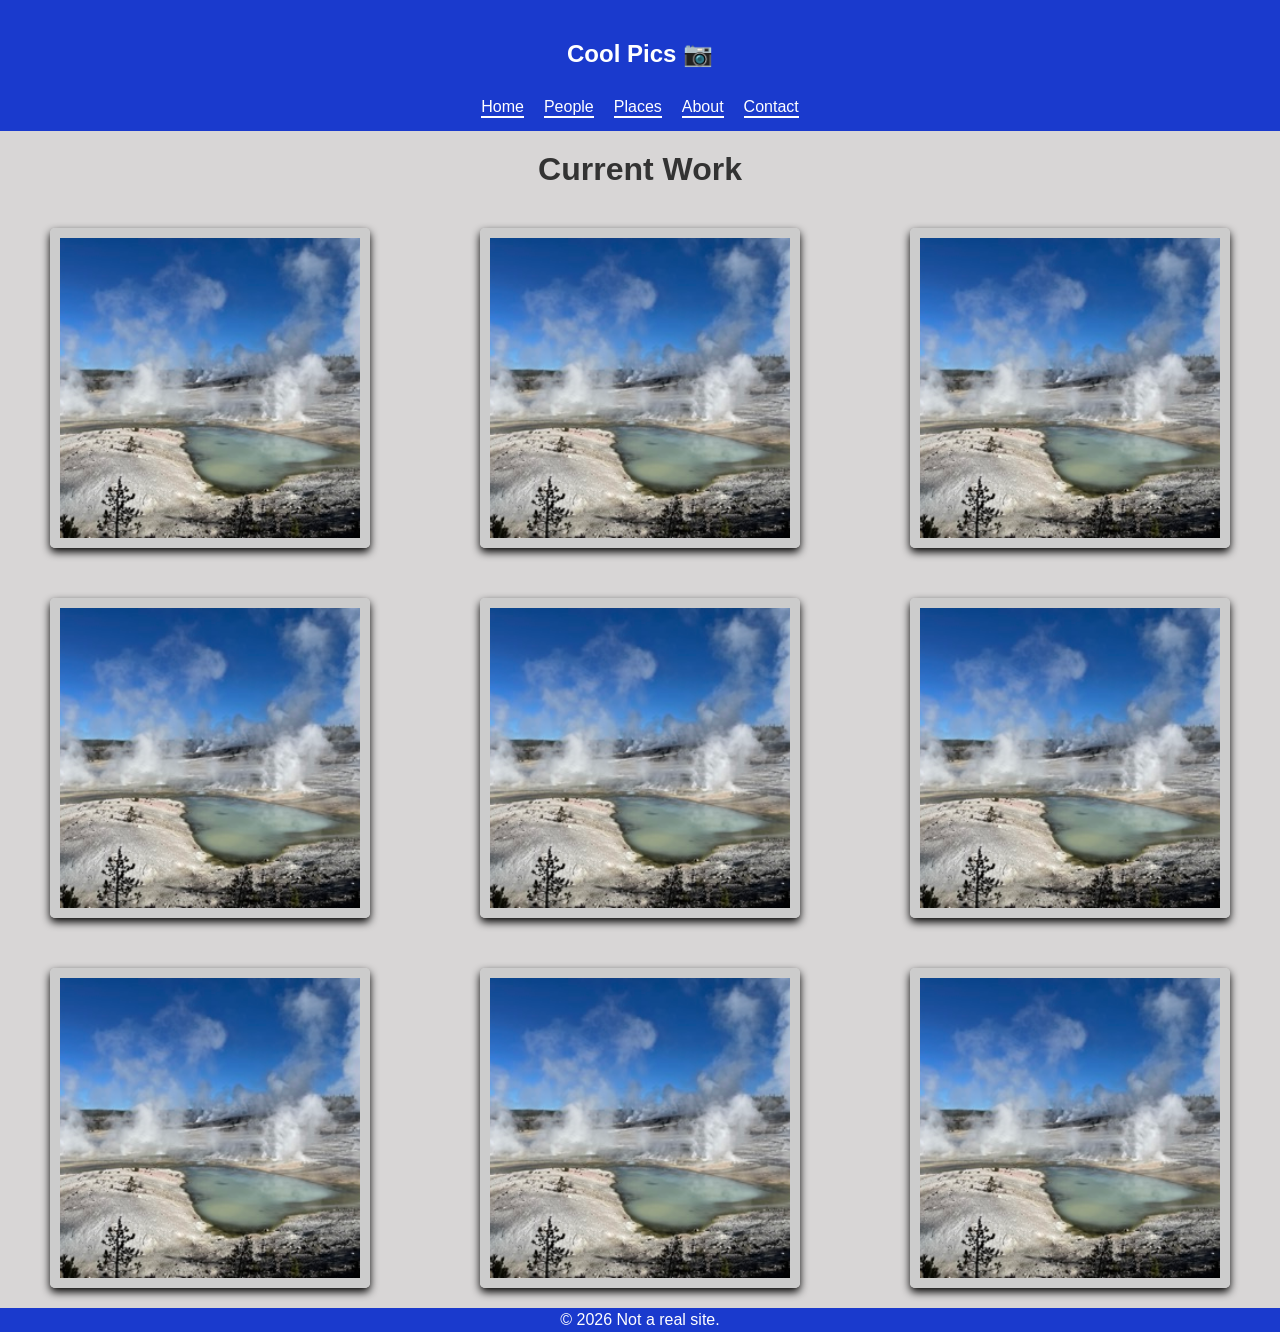
<file: coolpics/index.html>
<!DOCTYPE html>
<html lang="en">
<head>
    <meta charset="UTF-8">
    <meta name="viewport" content="width=device-width, initial-scale=1.0">
    <link rel="stylesheet" href="coolpics.css">
    <script src="coolpics.js" defer></script>
    <title>coolpics 📷</title>
</head>
<body>
    <header>
        <h1>Cool Pics 📷</h1>

        <nav>
            <button id="menu-btn">Menu</button>
            <ul>
                <li><a href="#home">Home</a></li>
                <li><a href="#people">People</a></li>
                <li><a href="#places">Places</a></li>
                <li><a href="#about">About</a></li>
                <li><a href="#contact">Contact</a></li>
            </ul>
        </nav>
    </header>




    <main>
        <h1>Current Work</h1>
        <section class="gallery">
            <figure>
                <img src="images/norris-sm.jpg" alt="Norris Smiling">
            </figure>
            <figure>
                <img src="images/norris-sm.jpg" alt="Norris Smiling">
            </figure>
            <figure>
                <img src="images/norris-sm.jpg" alt="Norris Smiling">
            </figure>
            <figure>
                <img src="images/norris-sm.jpg" alt="Norris Smiling">
            </figure>
            <figure>
                <img src="images/norris-sm.jpg" alt="Norris Smiling">
            </figure>
            <figure>
                <img src="images/norris-sm.jpg" alt="Norris Smiling">
            </figure>
            <figure>
                <img src="images/norris-sm.jpg" alt="Norris Smiling">
            </figure>
            <figure>
                <img src="images/norris-sm.jpg" alt="Norris Smiling">
            </figure>
            <figure>
                <img src="images/norris-sm.jpg" alt="Norris Smiling">
            </figure>
        </section>
        <dialog>
            <img>
            <button class="close-viewer">X</button>
        </dialog>
    </main>
    
    <footer>
        <p>&copy; 2026 Not a real site.</p>
    </footer>
</body>
</html>
</file>
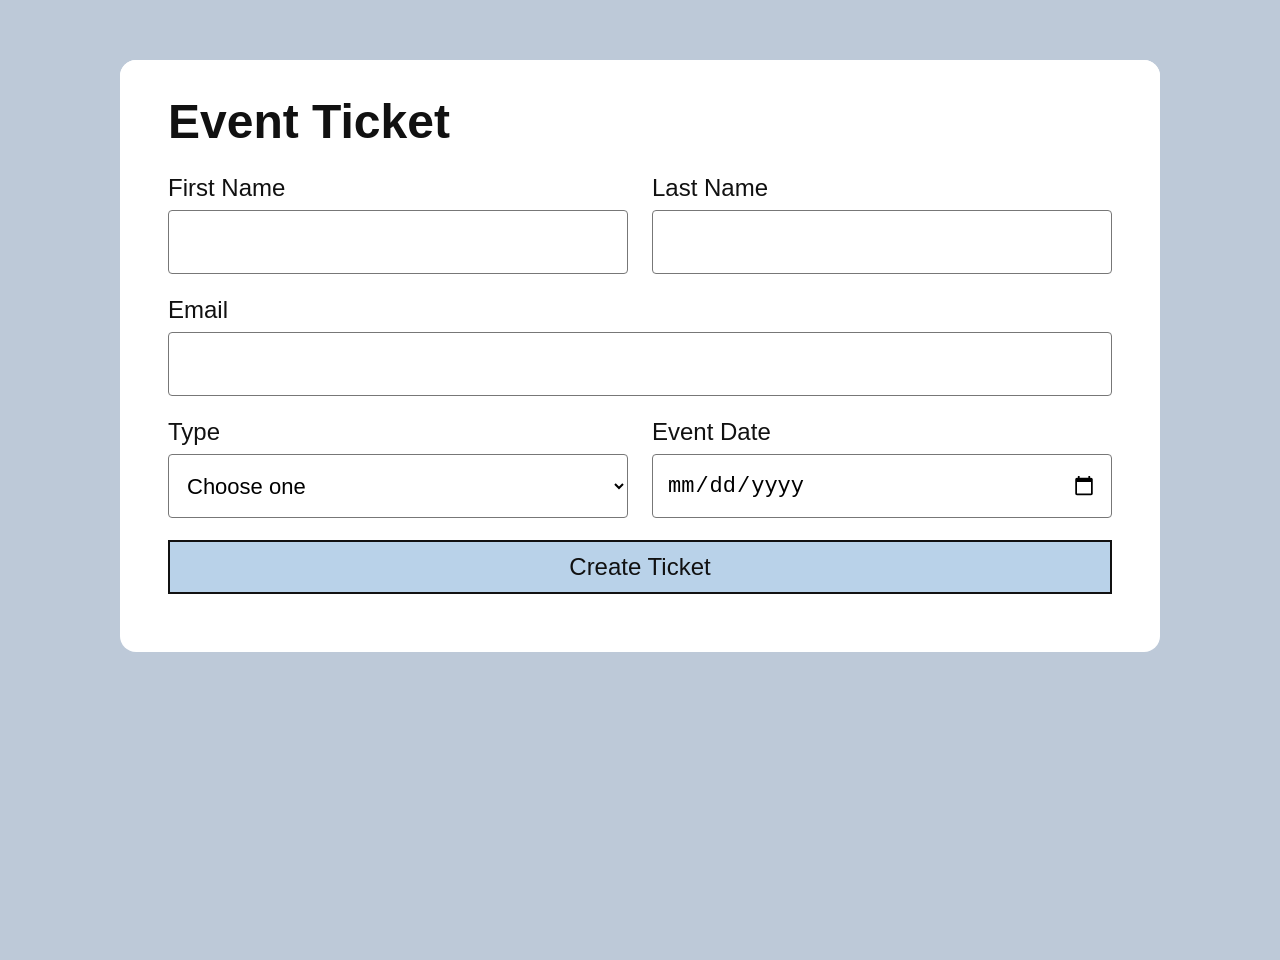
<file: eventform/index.html>
<!DOCTYPE html>
<html lang="en">
<head>
    <meta charset="UTF-8">
    <meta name="viewport" content="width=device-width, initial-scale=1.0">
    <title>Event Ticket</title>
    <link rel="icon" href="favicon.ico">
    <link rel="stylesheet" href="eventform.css">
    <script src="eventform.js" defer></script>
</head>
<body>
    <main>
        <div class="event-box">
            <form id="event-form" novalidate>
                <h1>Event Ticket</h1>

                <div class="name-row">
                    <div class="form-field">
                        <label for="first-name">First Name</label>
                        <input type="text" id="first-name" name="firstName" required>
                    </div>
                    <div class="form-field">
                        <label for="last-name">Last Name</label>
                        <input type="text" id="last-name" name="lastName" required>
                    </div>
                </div>

                <div class="form-field">
                    <label for="email">Email</label>
                    <input type="email" id="email" name="email" required>
                </div>

                <div class="details-row">
                    <div class="form-field">
                        <label for="participant-type">Type</label>
                        <select id="participant-type" name="participantType" required>
                            <option value="">Choose one</option>
                            <option value="student">Student</option>
                            <option value="guest">Guest</option>
                        </select>
                    </div>
                    <div class="form-field">
                        <label for="event-date">Event Date</label>
                        <input type="date" id="event-date" name="eventDate" required>
                    </div>
                </div>

                <div id="participant-info" class="form-field" hidden>
                    <label id="participant-label" for="participant-value"></label>
                    <input type="text" id="participant-value" name="participantValue">
                </div>

                <button type="submit">Create Ticket</button>
                <div id="form-errors" aria-live="polite"></div>
            </form>

            <section id="ticket" aria-live="polite" hidden>
                <h2>Ticket Created</h2>
                <p id="ticket-name"></p>
                <p id="ticket-type"></p>
                <p id="ticket-date"></p>
            </section>
        </div>
    </main>
</body>
</html>
</file>
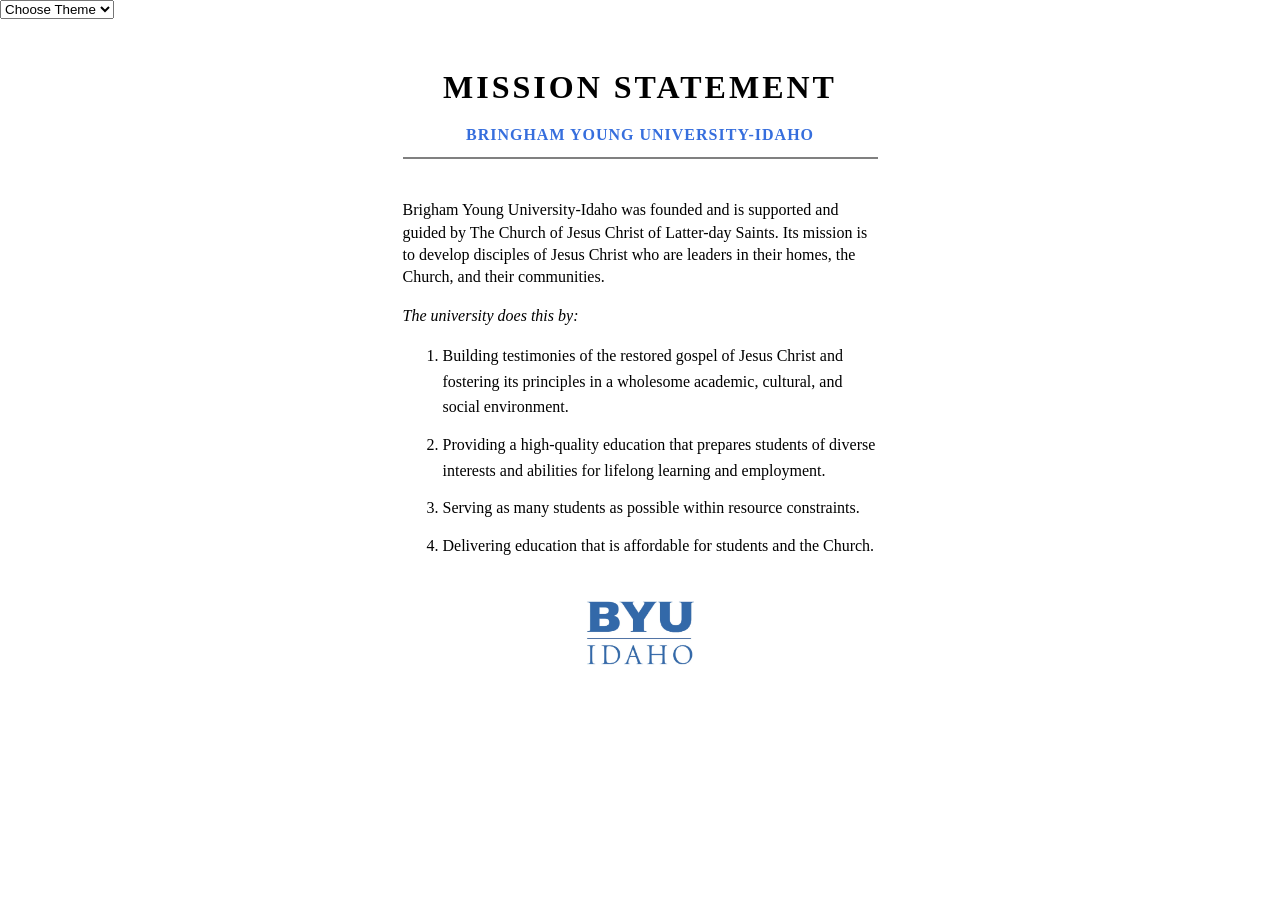
<file: mission/index.html>
<!DOCTYPE html>
<html lang="en">
<head>
    <meta charset="UTF-8">
    <meta name="viewport" content="width=device-width, initial-scale=1.0">
    <meta name="description" content="Replicated the Mission Statement">
    <meta name="author" content="Porter Wells">
    <title>Mission Statement</title>
    <link rel="stylesheet" href="style.css">
    <script src="mission.js" defer></script>
</head>
<body>
    <div class="theme-selector">
        <select id="theme-toggle">
            <option value="choose">Choose Theme</option>
            <option value="light">Light</option>
            <option value="dark">Dark</option>
        </select>
    </div>

    <main class="mission-content">
        <h1>MISSION STATEMENT</h1>
        <h2>BRINGHAM YOUNG UNIVERSITY-IDAHO</h2>
        <hr>
        <p>Brigham Young University-Idaho was founded and is supported and guided by The Church of Jesus Christ of Latter-day Saints. Its mission is to develop 
            disciples of Jesus Christ who are leaders in their homes, the Church, and their communities.
        </p>
        <p><em>The university does this by:</em></p>
        <ol>
            <li>Building testimonies of the restored gospel of Jesus Christ and fostering its principles in a wholesome academic, cultural, and social environment.</li>
            <li>Providing a high-quality education that prepares students of diverse interests and abilities for lifelong learning and employment.</li>
            <li>Serving as many students as possible within resource constraints.</li>
            <li>Delivering education that is affordable for students and the Church.</li>
        </ol>

        <img src="images/byui-logo-blue.jpg" alt="BYU-Idaho logo">
    </main>
</body>
</html>
</file>
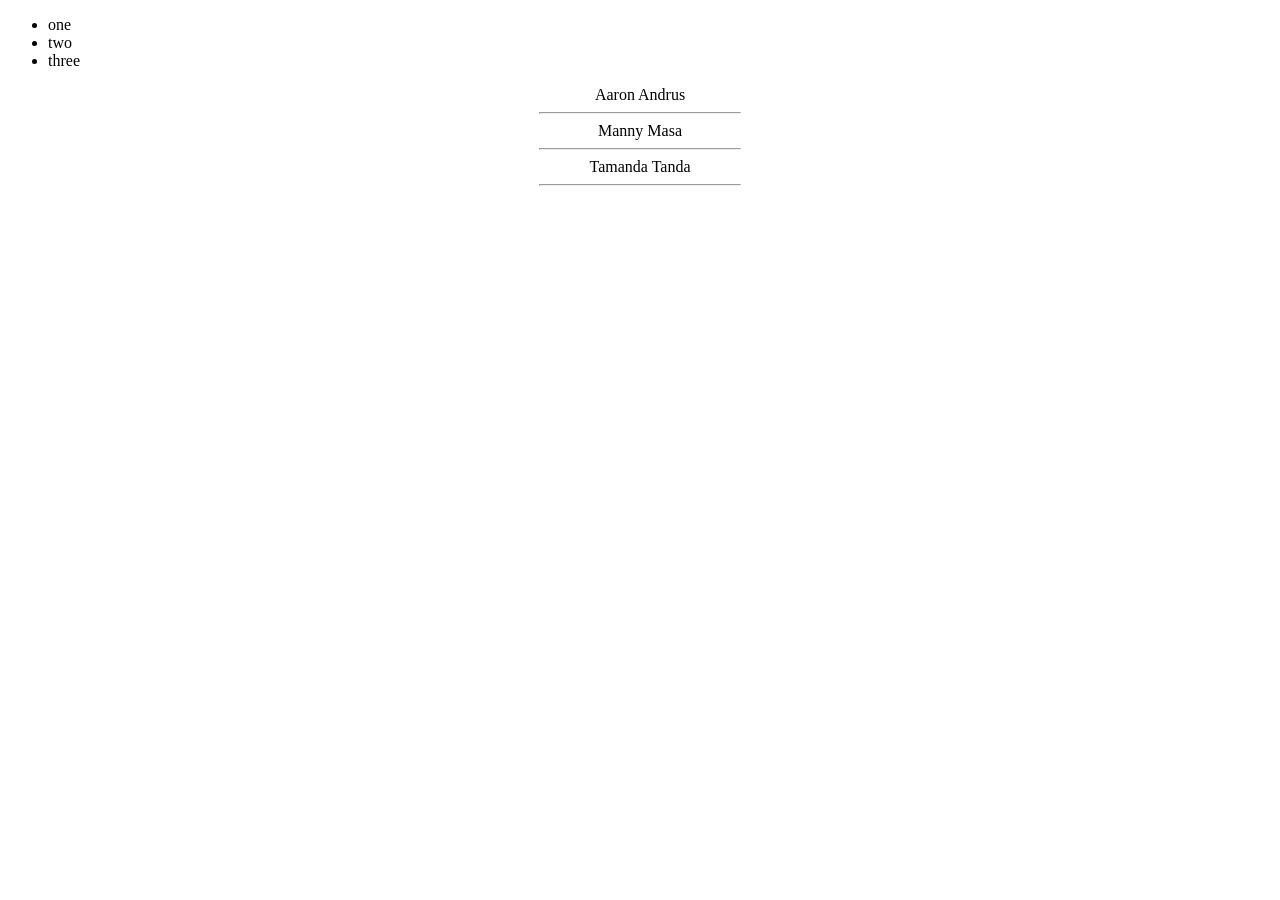
<file: ponder/arrays.html>
<!DOCTYPE html>
<html lang="en">
<head>
    <meta charset="UTF-8">
    <meta name="viewport" content="width=device-width, initial-scale=1.0">
    <title>Array Methods</title>
    <script src="arrays.js" defer></script>
    <style>
        .format {
            text-align: center;
        }

        hr {
            width: 200px;
        }
    </style>
</head>
<body>
    <ul id="myList">

    </ul>
    <div id="studentContainer">

    </div>
</body>
</html>
</file>
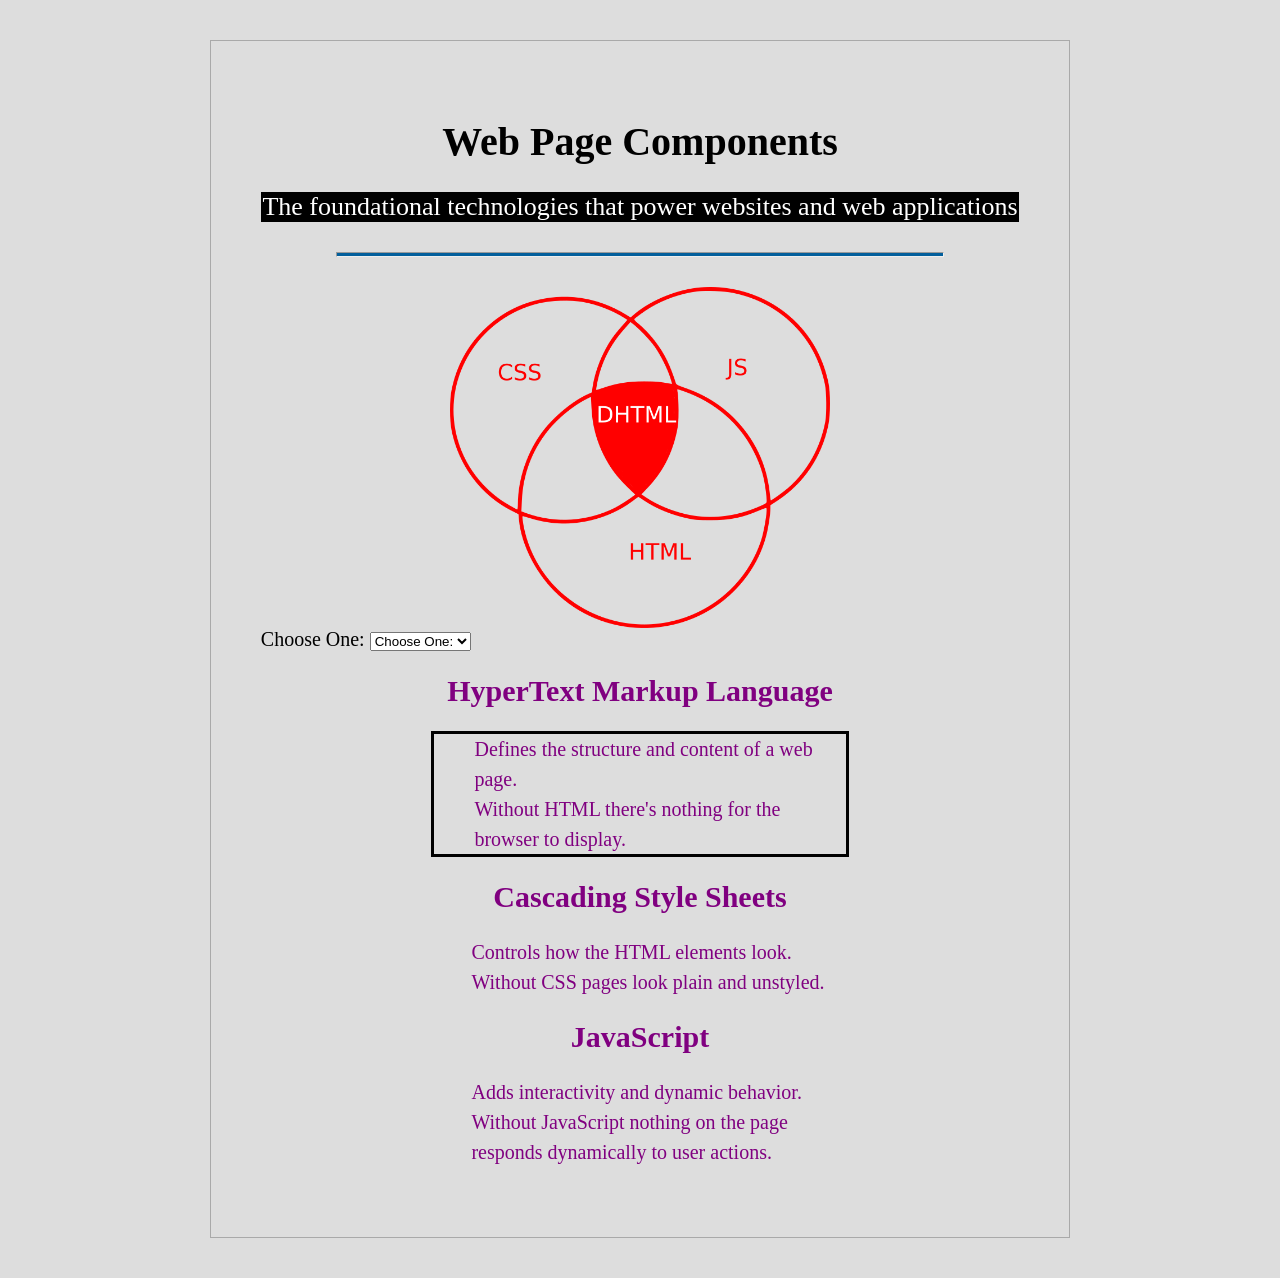
<file: ponder/dom.html>
<!DOCTYPE html>
<html lang="en">
<head>
    <meta charset="UTF-8">
    <meta name="viewport" content="width=device-width, initial-scale=1.0">
    <title>DOM practice</title>
    <link href="dom.css" rel="stylesheet">
    <script src="dom.js" defer></script>
</head>
<body>
    <div id="content">
        <h1>HTML, CSS, and JS</h1>

        <p>The foundational technologies that power websites and web applications</p>
        <hr>
        <img src="https://wddbyui.github.io/wdd131/images/trifecta.png" alt="JS, CSS, and HTML logos">

        <label for="webdevlist">Choose One:</label>
        <select name="code" id="webdevlist">
            <option>Choose One:</option>
            <option value="html">HTML</option>
            <option value="css">CSS</option>
            <option value="js">JavaScript</option>
        </select>                   
            
        <div id="topics">
            <h2 id="html">HyperText Markup Language</h2>
            <ul class="list">
                <li>Defines the structure and content of a web page.</li>
                <li>Without HTML there's nothing for the browser to display.</li>
            </ul>
            <h2>Cascading Style Sheets</h2>
            <ul class="list">
                <li>Controls how the HTML elements look.</li>
                <li>Without CSS pages look plain and unstyled.</li>
            </ul>
            <h2>JavaScript</h2>
            <ul class="list">
                <li>Adds interactivity and dynamic behavior.</li>
                <li>Without JavaScript nothing on the page responds dynamically to user actions.</li>
            </ul>
        </div>
    </div>
</body>
</html>
</file>
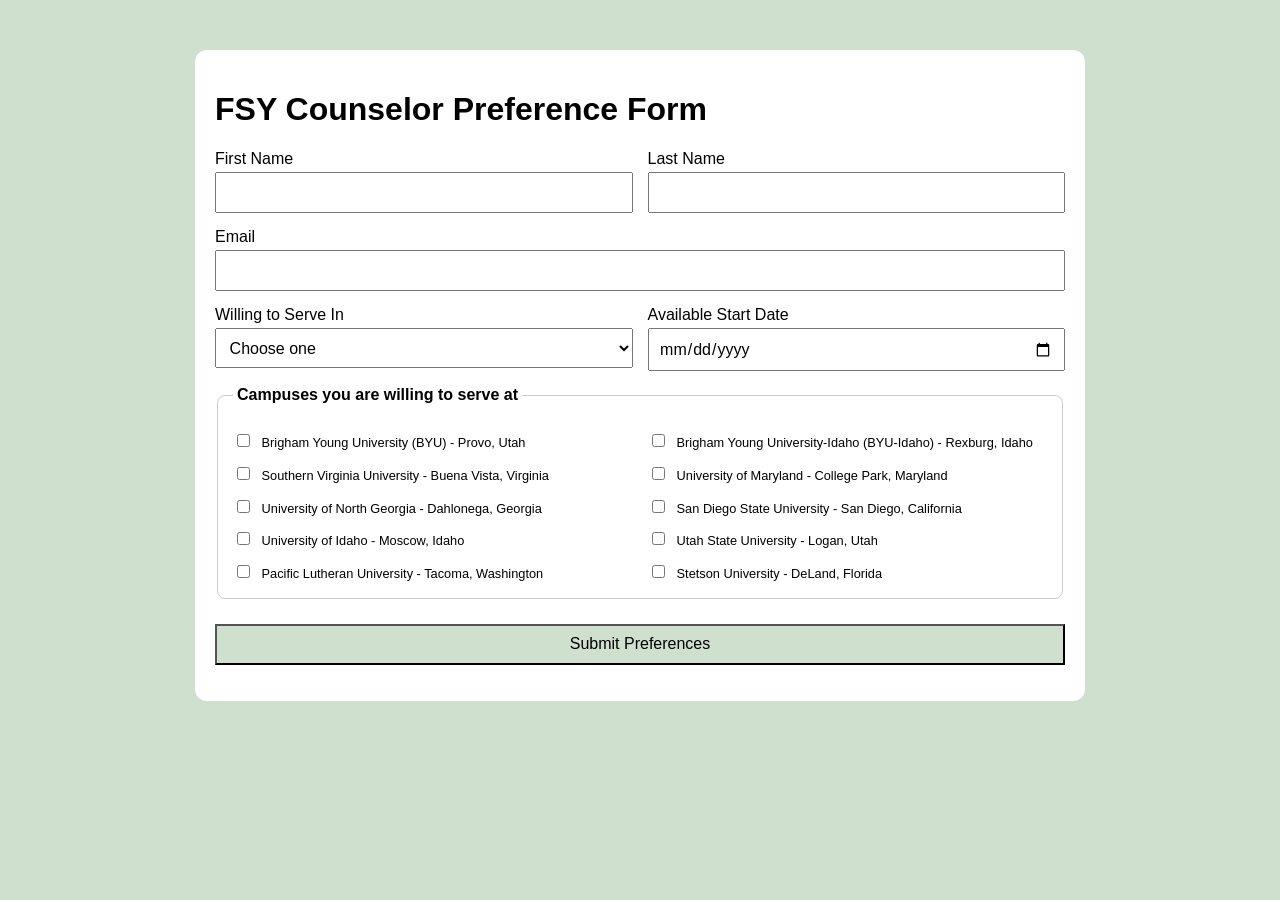
<file: ponder/form.html>
<!DOCTYPE html>
<html lang="en">
<head>
  <meta charset="UTF-8" />
  <meta name="viewport" content="width=device-width, initial-scale=1.0" />
  <title>FSY Counselor Preference Form</title>
  <link rel="icon" href="images/favicon.ico">
  <link rel="stylesheet" href="form.css" />
  <script src="form.js" defer></script>
</head>
<body>
  <main class="wrapper">
    <h1>FSY Counselor Preference Form</h1>

    <form id="fsyForm">
      <div class="field">
        <label for="firstName">First Name</label>
        <input id="firstName" name="firstName" type="text" required />
      </div>

      <div class="field">
        <label for="lastName">Last Name</label>
        <input id="lastName" name="lastName" type="text" required />
      </div>

      <div class="field full">
        <label for="email">Email</label>
        <input id="email" name="email" type="email" required />
      </div>

      <div class="field">
        <label for="travelRange">Willing to Serve In</label>
        <select
          id="travelRange"
          name="travelRange"
          aria-controls="notesContainer"
          required
        >
          <option value="">Choose one</option>
          <option value="one">One campus</option>
          <option value="many">Two or more campuses</option>
        </select>
      </div>

      <div class="field">
        <label for="availableDate">Available Start Date</label>
        <input id="availableDate" name="availableDate" type="date" required />
      </div>

      <fieldset class="full campus-group">
        <legend>Campuses you are willing to serve at</legend>

        <div class="campus-grid">
          <label><input type="checkbox" name="campus" value="BYU - Provo, Utah" /> Brigham Young University (BYU) - Provo, Utah</label>
          <label><input type="checkbox" name="campus" value="BYU-Idaho - Rexburg, Idaho" /> Brigham Young University-Idaho (BYU-Idaho) - Rexburg, Idaho</label>
          <label><input type="checkbox" name="campus" value="Southern Virginia University - Buena Vista, Virginia" /> Southern Virginia University - Buena Vista, Virginia</label>
          <label><input type="checkbox" name="campus" value="University of Maryland - College Park, Maryland" /> University of Maryland - College Park, Maryland</label>
          <label><input type="checkbox" name="campus" value="University of North Georgia - Dahlonega, Georgia" /> University of North Georgia - Dahlonega, Georgia</label>
          <label><input type="checkbox" name="campus" value="San Diego State University - San Diego, California" /> San Diego State University - San Diego, California</label>
          <label><input type="checkbox" name="campus" value="University of Idaho - Moscow, Idaho" /> University of Idaho - Moscow, Idaho</label>
          <label><input type="checkbox" name="campus" value="Utah State University - Logan, Utah" /> Utah State University - Logan, Utah</label>
          <label><input type="checkbox" name="campus" value="Pacific Lutheran University - Tacoma, Washington" /> Pacific Lutheran University - Tacoma, Washington</label>
          <label><input type="checkbox" name="campus" value="Stetson University - DeLand, Florida" /> Stetson University - DeLand, Florida</label>
        </div>
      </fieldset>

      <div id="notesContainer" class="field full" hidden>
        <label for="notes">Travel Notes</label>
        <input id="notes" name="notes" type="text" />
      </div>

      <button class="full" type="submit">Submit Preferences</button>
    </form>

    <section id="output" aria-live="polite"></section>
  </main>
</body>
</html>
</file>
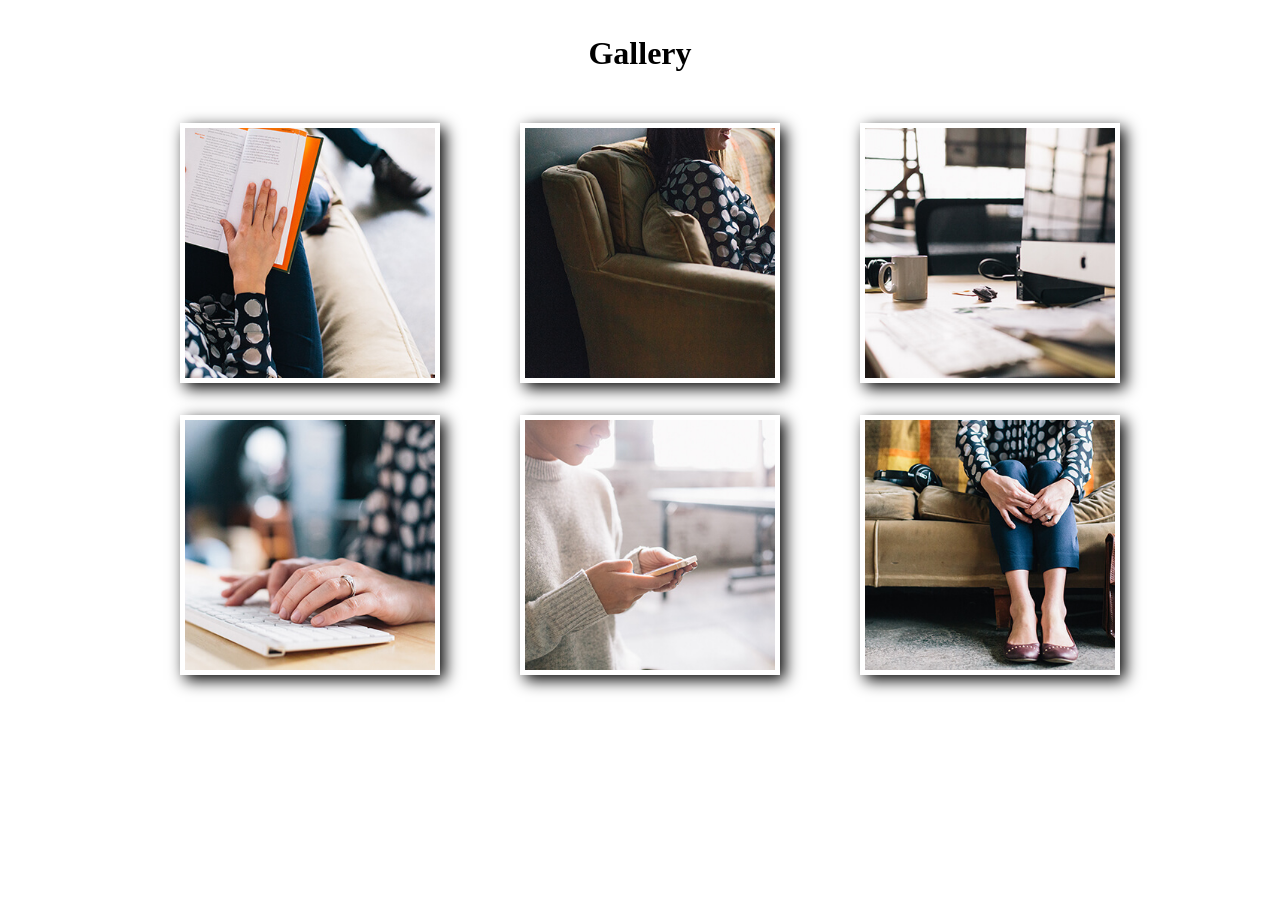
<file: ponder/modal.html>
<!DOCTYPE html>
<html lang="en">
<head>
    <meta charset="UTF-8">
    <meta name="viewport" content="width=device-width, initial-scale=1.0">
    <title>Modals</title>
    <link href="modal.css" rel="stylesheet">
    <script src="modal.js" defer></script>
</head>
<body>
    
    <h1>Gallery</h1>
    <section class="gallery">
        <figure>  
            <img src="images/book-sm.jpg" alt="person reading a book">
        </figure>
        <figure>  
            <img src="images/couch-sm.jpg" alt="person sitting on a couch with a phone">
        </figure>
        <figure>  
            <img src="images/desk-sm.jpg" alt="a work desktop">
        </figure>
        <figure>  
            <img src="images/keyboard-sm.jpg" alt="person typing on a keyboard">
        </figure>
        <figure>  
            <img src="images/phone-sm.jpg" alt="person looking at a phone">
        </figure>
        <figure>  
            <img src="images/sit-sm.jpg" alt="person sitting on a couch">
        </figure>
    </section>
    <dialog>
        <img>
        <button class="close-viewer">X</button>
    </dialog>

</body>
</html>
</file>
<file: coolpics/coolpics.css>
body {
    margin: 0;
    font-family: Arial, sans-serif;
    background-color: #d8d6d6;
    color: #333;
}

header, footer {
    background-color: #0025cce0;
    color: #fff;
    padding: 20px;
    text-align: center;
    
}

header {
    padding-bottom: 3px;
}

footer {
    padding: 3px;
}

footer p {
    margin: 0;
}

header h1 {
    font-size: 1.5em;
}

nav button {
    background-color: transparent;
    color: #fff;
    border: none;
    padding: 0px;
    cursor: pointer;
    font-size: 1em;
    text-decoration: none;
}

nav {
    padding: 0px;
    text-align: center;
}

nav ul {
    display: none;
    list-style: none;
    text-align: center;
    margin: 10px 0 0;
    padding: 0;
    border-radius: 8px;
    overflow: hidden;
}

nav ul li {
    padding: 10px;
    text-align: center;
}

nav ul li a {
    color: #fff;
    border-bottom: 2px solid #fff;
    text-decoration: none;
    display: inline-block;
    text-align: center;
}

h1 {
    font-size: 2em;
    text-align: center;
    margin: 20px 0;
}

.gallery {
    display: grid;
    grid-template-columns: 1fr;
    padding: 20px;
    gap: 50px;
}

.gallery figure {
    margin: 0;
}

.gallery img {
    width: 300px;
    height: 300px;
    object-fit: cover;
    margin: 0 auto;
    border: solid 10px #ccc;
    border-radius: 5px;
    display: block;
    box-shadow: 0 4px 8px rgba(0, 0, 0, 1.0);

}

dialog {
    padding: 0px;
    border: none;
    max-width: 70vw;
    max-height: 70vh;
    overflow: visible;
}

dialog img {
    display: block;
    max-width: 70vw;
    max-height: 70vh;
    margin: 0 auto;
}

.close-viewer {
    position: absolute;
    top: -10px;
    right: -20px;
    background-color: #fff;
    border: none;
    width: 20px;
    height: 20px;
    cursor: pointer;
}



/* Tablet and up Styling */
@media (min-width: 600px) {
    .gallery {
        grid-template-columns: repeat(2, 1fr);
    }


}

/* Desktop and up */
@media (min-width: 900px) {
    .gallery {
        grid-template-columns: repeat(3, 1fr);
    }

    nav ul {
        justify-content: center;
        display: flex;
    }

    nav button {
        display: none;
    }
}

@media (max-width: 899px) {
    nav ul.open {
        display: block;
    }
}
</file>
<file: eventform/eventform.css>
* {
    box-sizing: border-box;
}

body {
    margin: 0;
    min-height: 100vh;
    background: #bdc9d8;
    color: #111;
    font-family: Arial, Helvetica, sans-serif;
}

main {
    width: min(1040px, calc(100% - 40px));
    margin: 60px auto;
}

form,
.event-box,
#ticket {
    background: #fff;
    border-radius: 16px;
}

form {
    padding: 34px 48px 0;
}

.event-box {
    padding-bottom: 40px;
}

h1 {
    margin: 4px 0 28px;
    font-size: 48px;
    line-height: 1;
}

h2 {
    margin: 0 0 18px;
}

.name-row,
.details-row {
    display: grid;
    grid-template-columns: 1fr 1fr;
    gap: 24px;
}

.form-field {
    display: grid;
    gap: 8px;
    margin-bottom: 22px;
}

label {
    font-size: 24px;
}

input,
select {
    width: 100%;
    height: 64px;
    border: 1.5px solid #777;
    border-radius: 4px;
    background: #fff;
    padding: 10px 14px;
    font-size: 22px;
}

input:focus,
select:focus {
    border-color: #2a75ca;
    outline: 3px solid #2a75ca;
    outline-offset: -3px;
}

button {
    width: 100%;
    height: 54px;
    border: 2px solid #111;
    border-radius: 0;
    background: #b9d2e9;
    color: #111;
    font-size: 24px;
    cursor: pointer;
}

button:hover {
    background: #a9c6df;
}

#participant-info {
    padding: 0;
    margin: 0 0 22px;
}

#participant-info input {
    border: 2px solid #777;
}

#participant-info[hidden],
#ticket[hidden] {
    display: none;
}

#form-errors {
    margin-top: 18px;
}

#form-errors:not(:empty) {
    color: #111;
    padding: 4px 0;
}

#form-errors ul {
    margin: 0;
    padding: 0;
    list-style: none;
    font-size: 22px;
}

#ticket {
    margin: 24px 48px 0;
}

#ticket h2 {
    font-size: 34px;
}

#ticket p {
    margin: 18px 0;
    font-size: 22px;
}

@media (max-width: 700px) {
    main {
        width: calc(100% - 24px);
        margin: 24px auto;
    }

    form,
    #ticket {
        padding: 24px;
    }

    #ticket {
        margin: 24px 24px 0;
    }

    h1 {
        font-size: 38px;
    }

    .name-row,
    .details-row {
        grid-template-columns: 1fr;
        gap: 0;
    }

    label {
        font-size: 20px;
    }

    input,
    select {
        height: 58px;
        font-size: 18px;
    }
}
</file>
<file: mission/style.css>
body {
    background-color: white;
    margin: 0;
    font-family: Times , serif;
    color: black;
}

.mission-content {
    max-width: 475px;
    margin: 50px auto;
    padding: 0 70px 70px;
}

hr {
    border: 1px solid gray;
    margin-bottom: 40px;
}

h1 {
    font-size: 2em;
    margin-top: 0;
    margin-bottom: 20px;
    text-align: center;
    letter-spacing: 3px;
}

h2 {
    font-size: 1em;
    margin-top: 0;
    text-align: center;
    color: rgb(54, 110, 221);
    letter-spacing: 1px;
}

p {
    line-height: 1.4;
}

li {
    line-height: 1.6;
    margin-bottom: 12px;
}

img {
    display: block;
    width: 125px;
    max-width: 100%;
    height: auto;
    margin: 40px auto 20px;
}

.dark-mode {
    background-color: #1a1a1a;
    color: #f0f0f0;
}
</file>
<file: ponder/dom.css>
body {
    background-color: #ddd;
    font-size: 20px;
}
#content {
    max-width: 60%;
    margin: 40px auto;
    border: 1px solid darkgrey;
    padding: 50px;
}
p {
    color: #035f9c;
    font-size: 1.3em;
}
hr {
    height: 3px;
    background-color: #035f9c;
    margin: 30px auto;
    width: 80%;
}
h1, h2, p {
    text-align: center;
}
img {
    display: block;
    margin: 0 auto;
    width: 50%;
}
#topics {
    width: 55%;
    margin: 0 auto;
    line-height: 1.5em;
}
.list {
    list-style-type: none;
}

.background {
    background-color: #000;
    color: white;
}
</file>
<file: ponder/form.css>
body {
  font-family: Arial, sans-serif;
  background:  #cfe0cf;
  margin: 0;
}

.wrapper {
  max-width: 850px;
  margin: 50px auto;
  padding: 20px;
  background: white;
  border-radius: 12px;
}

form {
  display: grid;
  grid-template-columns: 1fr 1fr;
  gap: 15px;
}

.field {
  display: flex;
  flex-direction: column;
  gap: 0.25rem;
}

.full {
  grid-column: 1 / 3;
}

input,
select,
button {
  padding: 0.6rem;
  font: inherit;
}

button {
  background: #cfe0cf;
  transition: background 0.5s ease;
  margin-top: 10px;
}

button:hover {
  background: #dcead9;
}

.campus-group {
  border: 1px solid #ccc;
  border-radius: 8px;
  padding: 15px;
}

.campus-group legend {
  font-weight: bold;
  padding: 0 0.25rem;
}

.campus-grid {
  display: grid;
  grid-template-columns: 1fr 1fr;
  gap: 0.75rem 1rem;
  margin-top: 0.75rem;
}

.campus-grid label {
  display: block;
  line-height: 1.3;
  font-size: .8em;
}

.campus-grid input {
  margin-right: 0.5rem;
}
#notesContainer[hidden] {
  display: none;
}

#output {
  margin-top: 1rem;
  font-weight: bold;
}
</file>
<file: ponder/modal.css>
h1 {
    text-align: center;
    margin: 35px 0;
}
.gallery {
    max-width: 1000px;
    margin: 0 auto;
}
figure img {
    width: 250px;
    height: 250px;
    object-fit: cover;
    padding: 5px;
    background-color: white;
    box-shadow: 5px 5px 15px black;
    display: block;
    margin: 0 auto;
}
/* modal */

dialog img {
    width: 90%;
    display: block;
    margin: 20vh auto;
}
dialog {
    width: 100%;
    height: 100%;
    background-color: rgba(0,0,0,.75);
}
.close-viewer {
    position: absolute;
    top: 10vh;
    right: 2vh;
    padding: 3px 6px;
    font-size: 1.5em;
}

@media screen and (min-width: 700px) {
    .gallery {
        display: grid;
        grid-template-columns: 1fr 1fr;
    }
}
@media screen and (min-width: 1000px) {
    .gallery {
        grid-template-columns: 1fr 1fr 1fr;
    }
    dialog img {
        width: 60%;
        margin: 15vh auto;
    }
    .close-viewer {
        position: absolute;
        right: 15vh;
    }
    .viewer {
        margin: 50px;
        padding: 50px;
    }
    .viewer img {
        max-width: 800px;
    }
}
</file>
